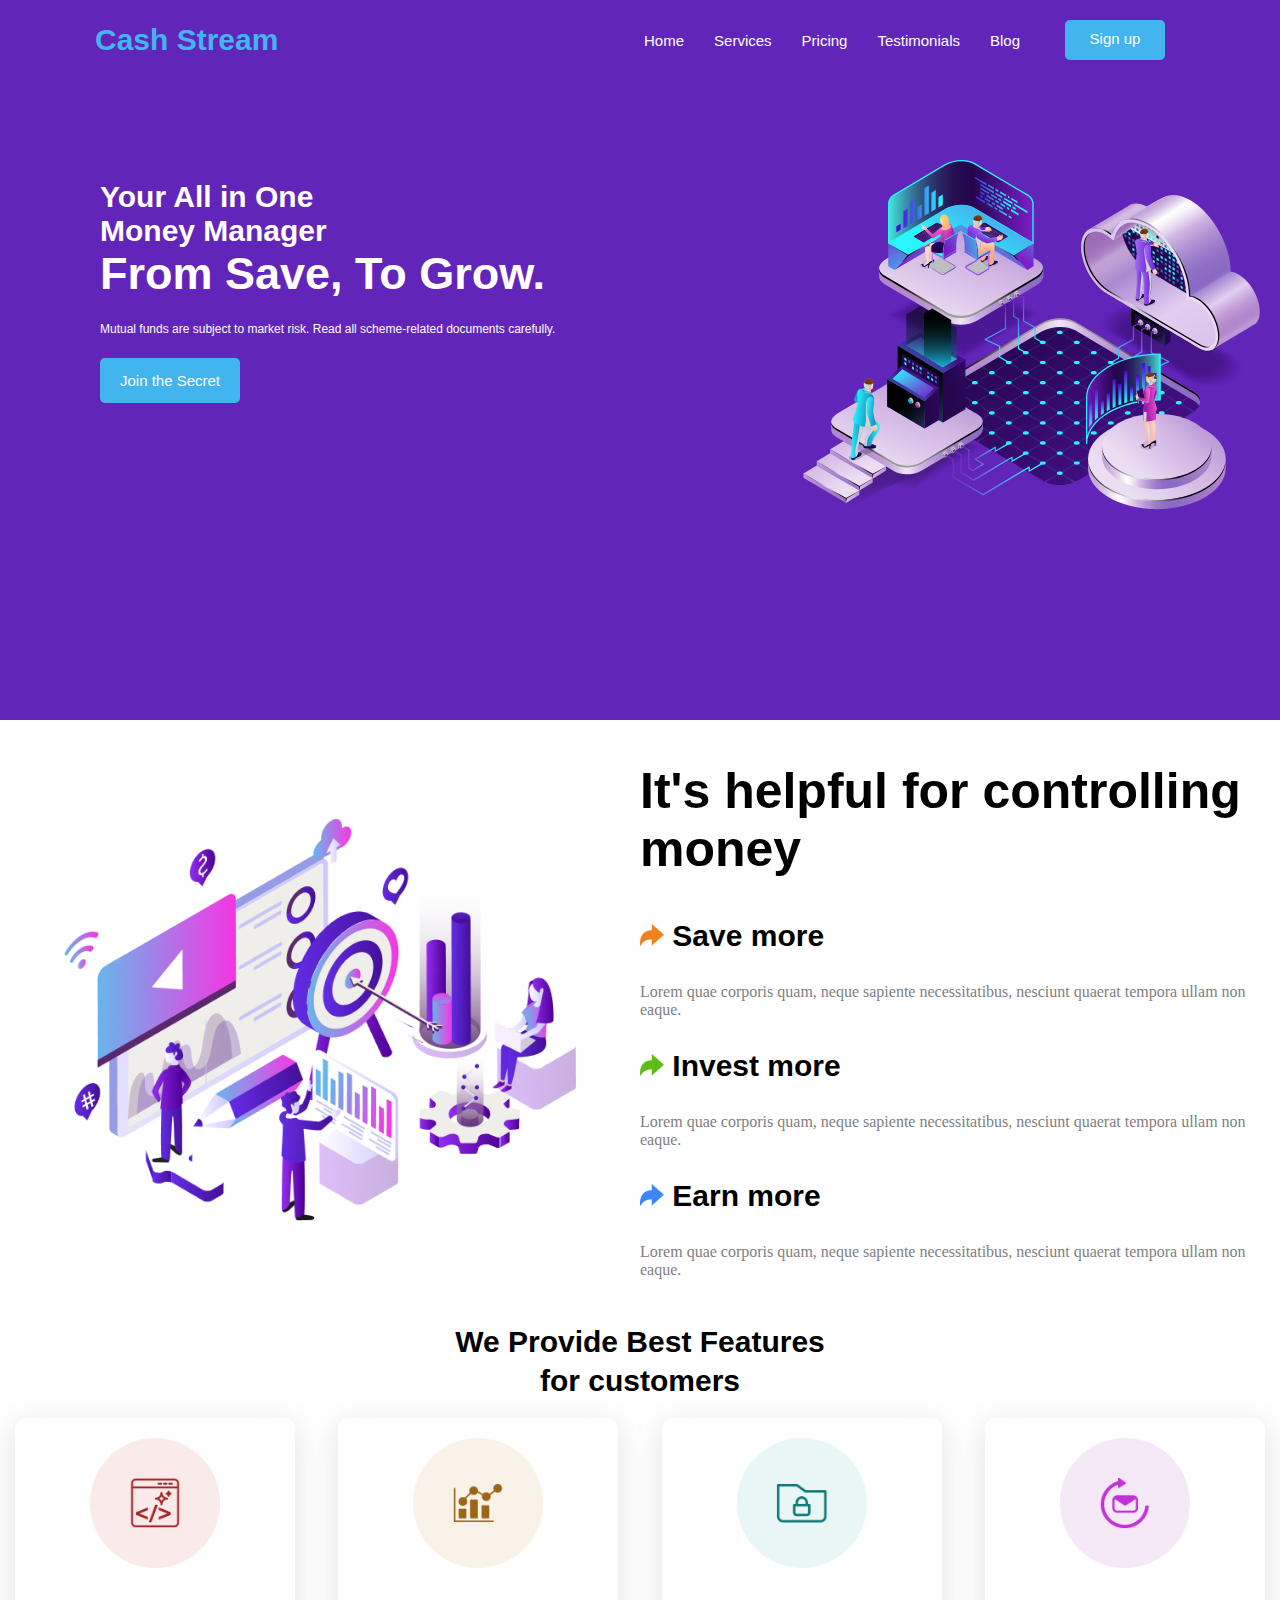
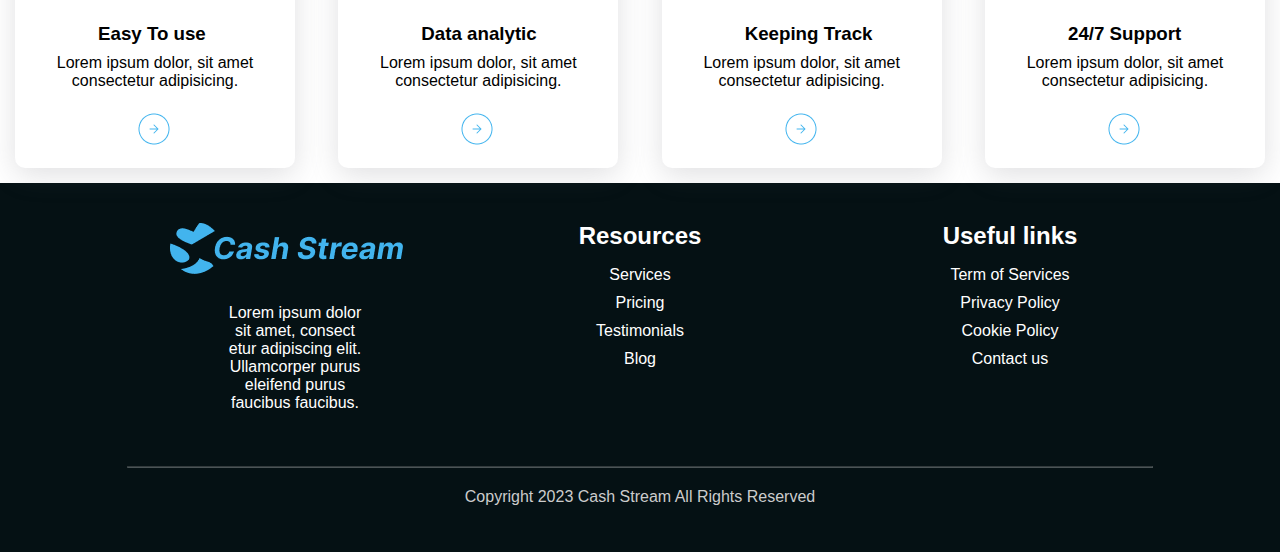
<file: client/index.html>
<!DOCTYPE html>
<html>

<head>
  <link rel="stylesheet" type="text/css" href="styles.css">
  <meta charset="UTF-8">
  <meta name="viewport" content="width=device-width, initial-scale=1.0">
  <title>Cash Stream</title>
</head>

<body>
  <header>
    <h1 class="cash-stream">Cash Stream</h1>
    <nav class="desktop-nav">
      <a href="#">Home</a>
      <a href="#">Services</a>
      <a href="#">Pricing</a>
      <a href="#">Testimonials</a>
      <a href="#">Blog</a>
      <a href="#" class="signup">Sign up</a>
    </nav>
    <img onclick="toggleNav()" src="images\Rectangle 79.svg" class="hamBurger-icon" alt="">
  </header>
  <div class="menu disabled" id="disabled">
    <nav class="mobile-nav">
      <a href="#">Home</a>
      <a href="#">Services</a>
      <a href="#">Pricing</a>
      <a href="#">Testimonials</a>
      <a href="#">Blog</a>
      <a href="#" class="signup">Sign up</a>
    </nav>
  </div>
  <div class="box1">

    <div class="content">
      <div class="tagline">
        <h3 class="tagline1">Your All in One</h3>
        <h3 class="tagline1">Money Manager</h3>
      </div>
      <div class="heading-below">
        <h2 class="tagline2">From Save, To Grow.</h2>
        <p class="tagline-description">Mutual funds are subject to market risk. Read all scheme-related documents carefully.
        </p>
        <a href="#" class="join">Join the Secret</a>
      </div>
    </div>
    <div class="image-container">
      <img src="images\Group 396.svg" class="Group-396" alt="Group 396">
    </div>
  </div>
  <div class="box-2-1">
        <div class="image-box1" id="desktop">
        <img src="images/Group.png" alt="" class="img-box1"   />
      </div>
  
      <div class="image-box2">
        <h2 class="title-section-2">It's helpful for controlling money</h2>

        <h3 class="heading-section-2">
          <img src="images/Vector1.png" alt="">
          
          Save more
        </h3 >
        <p class="section-des-2">
          Lorem quae corporis quam, neque sapiente necessitatibus, nesciunt
          quaerat tempora ullam non eaque.
        </p>
        
        <h3 class="heading-section-2">
          <img src="images/Vector2.png" alt="">
          Invest more
        </h3>
        <p class="section-des-2">
          Lorem quae corporis quam, neque sapiente necessitatibus, nesciunt
          quaerat tempora ullam non eaque.
        </p>
        
        <h3 class="heading-section-2">
          <img src="images/Vector3.png" alt="">
          Earn more
        </h3>
        <p class="section-des-2">
          Lorem quae corporis quam, neque sapiente necessitatibus, nesciunt
          quaerat tempora ullam non eaque.
        </p>
      </div>
      <div class="image-box1" id="mobile">
        <img src="images/Group.png" alt="" class="img-box1"   />
      </div>
    </div>
  <div class="box3">
    <h2 class="Features-heading">
      We Provide Best Features </h2>
    <h2 class="Features-heading">for customers
    </h2>
    <div class="box3_1">
      <div class="rectangle1">
        <div class="rec-img">
          <img src="images\Group 411.jpg">
        </div>
        <img class="card-hover" src="images/Rectangle 61.png" alt="card-hover">
        <h3 class="rec-title">Easy To use</h3>
        <p class="rec-dec">Lorem ipsum dolor, sit amet consectetur adipisicing.</p>
        <img  class="arrow-rec" src="images/Group 10.png" alt="Group9">

      </div>
      <div class="rectangle2">
        <div class="rec-img">
          <img src="images\Group 412.jpg">
        </div>
        <img class="card-hover" src="images/Rectangle 61.png" alt="card-hover">
        <h3 class="rec-title">Data analytic</h3>
        <p class="rec-dec">Lorem ipsum dolor, sit amet consectetur adipisicing.</p>
        <img class="arrow-rec" src="images/Group 10.png" alt="Group9">

      </div>
      <div class="rectangle3">
        <div class="rec-img">
          <img src="images\Group 413.jpg">
        </div>
        <img class="card-hover" src="images/Rectangle 61.png" alt="card-hover">
        <h3 class="rec-title">Keeping Track</h3>
        <p class="rec-dec">Lorem ipsum dolor, sit amet consectetur adipisicing.</p>
        <img class="arrow-rec" src="images/Group 10.png" alt="Group9">

      </div>
      <div class="rectangle4">
        <div class="rec-img">
          <img src="images\Group 414.jpg" alt="Group9">
        </div>
        <img class="card-hover" src="images/Rectangle 61.png" alt="card-hover">
        <h3 class="rec-title">24/7 Support</h3>
        <p class="rec-dec">Lorem ipsum dolor, sit amet consectetur adipisicing.</p>
        <img class="arrow-rec" src="images/Group 10.png" alt="Group9">

      </div>
    </div> 
  </div>
<footer>
  <div class="container-1">
    <div class=" container-2">
    <div class="sec-CashStream">
      <img src="images/Group 369.png" class="mono" />

      <p class="footer-para">
        Lorem ipsum dolor sit amet, consect etur adipiscing elit.
        Ullamcorper purus eleifend purus faucibus faucibus.
      </p>
      <ul class=" footer-social">
        <li>
          <a href="#"><i class="fa-brands fa-facebook"></i></a>
          <a href="#"><i class="fa-brands fa-instagram"></i></a>
          <a href="#"><i class="fa-brands fa-twitter"></i></a>
          <a href="#"><i class="fa-brands fa-youtube"></i></a>
          <a href="#"><i class="fa-brands fa-linkedin"></i></a>
        </li>
      </ul>
    </div>
    <div class="sec-resources">
    <h2 class="footer-heading">Resources</h2>
    <ul >
      <li>Services</li>
      <li>Pricing</li>
      <li>Testimonials</li>
      <li>Blog</li>
    </ul>
    </div>
    <div class="sec-usefull-links">
    <h2 class="footer-heading">Useful links</h2>
    <ul>
      <li  ><a class="link-colour-footer" href="#">Term of Services</a></li>
      <li  ><a class="link-colour-footer"href="#">Privacy Policy</a></li>
      <li  ><a class="link-colour-footer" href="#">Cookie Policy</a></li>
      <li  ><a class="link-colour-footer "href="#">Contact us</a></li>
    </ul>
  </div>
</div > 
<hr class="footer-line">
<div class=" copyright-text" >
    <p>Copyright 2023 Cash Stream All Rights Reserved</p>
  </div>
  </div>
</footer>
<script src="script.js"></script>
</body>

</html>
</file>
<file: client/styles.css>
html,
body {
  margin: 0;
  padding: 0;
}

header {
  background-color: #6225ba;
  color: #fff;
  top: 0;
  height: 80px;
  width: 100%;
  position: sticky;
  display: flex;
  z-index: 100;
  justify-content: space-between;
  align-items: center;
}

.box1 {
  display: flex;
  flex-wrap: wrap;
  justify-content: space-between;
  align-items: flex-start;
  max-width: 100%;
  margin: 0 auto;
  padding: 20px;
  height: 600px;
  background-color: #6225ba;
}

.cash-stream {
  font-size: 30px;
  align-self: auto;
  font-family: sans-serif;
  margin: 20px;
  width: 230px;
  margin-left: 95px;
  color: #42b4ee;
}

nav {
  font-size: 15px;
  display: flex;
  align-items: center;
  font-family: sans-serif;
  margin-right: 100px;
}

nav a {
  text-decoration: none;
  color: #fff;
  background-color: transparent;
  padding: 10px 15px;
  border-radius: 5px;
  transition: background-color 0.3s ease, color 0.3s ease,
    border-bottom 0.3s ease;
}

nav a:hover {
  color: #42b4ee;
  background-color: transparent;
  border-bottom: 2px solid #42b4ee;
}

.tagline {
  margin-right: 20px;
}

.tagline2 {
  margin: 0;
  color: white;
  font-weight: bold;
  font-size: 45px;
}

.content {
  flex: 1;
  padding-right: 20px;
  font-family: sans-serif;
  margin: 80px;
}

.tagline1 {
  color: white;
  font-weight: bold;
  margin: 0px;
  font-size: 30px;
}

.tagline-description {
  margin: 20px 0;
  color: #fff;
  font-size: 12px;
  line-height: 1.5;
}

.signup {
  display: flex;
  text-decoration: none;
  color: #fff;
  background-color: #42b4ee;
  padding: 10px 20px;
  border-radius: 5px;
  height: 20px;
  font-family: sans-serif;
  width: 60px;
  margin-left: 30px;
  justify-content: center;
  margin-right: 15px;
  transition: background-color 0.3s ease, color 0.3s ease,
    border-bottom 0.3s ease;
}

.signup:hover {
  background-color: #aa7df0;
  color: white;
}
.join {
  display: flex;
  text-decoration: none;
  color: #fff;
  background-color: #42b4ee;
  border-radius: 5px;
  height: 45px;
  font-size: 15px;
  font-family: sans-serif;
  width: 140px;
  text-align: center;
  justify-content: center;
  margin-right: 15px;
  transition: background-color 0.3s ease, color 0.3s ease,
    border-bottom 0.3s ease;
  align-items: center;
}
.join:hover {
  background-color: #aa7df0;
  color: white;
}
.image-container {
  flex: 1;
  max-width: 50%;
  text-align: right;
}

.Features-heading {
  display: flex;
  margin: 5px;
  justify-content: center;
  font-family: sans-serif;
  font-size: 30px;
}
.box2 {
  height: 700px;
  width: 100%;
  background-color: white;
  font-family: sans-serif;
  margin-top: 120px;
}
.box2imgbox {
  width: 40%;
}
.box2_img {
  height: 350px;
  width: 420px;
}

.Group-396 {
  height: 350px;
  margin-top: 60px;
}

.box3_1 {
  display: flex;
  flex-wrap: wrap;
  justify-content: space-between;
  font-family: sans-serif;
  text-align: center;
  margin: auto;
}
.rectangle2 {
  margin: 15px;
  position: relative;
  width: 280px;
  box-shadow: rgba(100, 100, 111, 0.2) 0px 7px 29px 0px;
  border-radius: 10px;
  min-height: 350px;
  min-width: 225px;
}
.rectangle1 {
  margin: 15px;
  width: 280px;
  position: relative;
  box-shadow: rgba(100, 100, 111, 0.2) 0px 7px 29px 0px;
  border-radius: 10px;
  min-height: 350px;
  min-width: 225px;
}
.rectangle1:hover {
  color: white;
}
.rectangle2:hover {
  color: white;
}
.rectangle3:hover {
  color: white;
}
.rectangle4:hover {
  color: white;
}
.rectangle1:hover .arrow-rec {
  filter: grayscale(100%) brightness(100%);
}
.rectangle2:hover .arrow-rec {
  filter: grayscale(100%) brightness(100%);
}
.rectangle3:hover .arrow-rec {
  filter: grayscale(100%) brightness(100%);
}
.rectangle4:hover .arrow-rec {
  filter: grayscale(100%) brightness(100%);
}

.rectangle3 {
  margin: 15px;
  width: 280px;
  box-shadow: rgba(100, 100, 111, 0.2) 0px 7px 29px 0px;
  border-radius: 10px;
  position: relative;
  min-height: 350px;
  min-width: 225px;
}
.rectangle4 {
  margin: 15px;
  width: 280px;
  box-shadow: rgba(100, 100, 111, 0.2) 0px 7px 29px 0px;
  border-radius: 10px;
  position: relative;
  min-height: 350px;
  min-width: 225px;
}
.rec-img {
  width: 100%;
  height: 130px;
  display: flex;
  justify-content: center;
  margin-top: 20px;
}
.rec-title {
  text-align: center;
  position: absolute;
  margin-top: 55px;
  top: 150px;
  left: 83px;
}
.arrow-rec {
  position: absolute;
  right: 125px;
  top: 295px;
}

.card-hover {
  height: 175px;
  width: 100%;
  position: relative;
  bottom: -25px;
  opacity: 0;
}

.rectangle1:hover .card-hover {
  animation: fadeInFromNone 0.7s ease-in;
  opacity: 100%;
}
.rectangle2:hover .card-hover {
  animation: fadeInFromNone 0.7s ease-in;
  opacity: 100%;
}
.rectangle3:hover .card-hover {
  animation: fadeInFromNone 0.7s ease-in;
  opacity: 100%;
}
.rectangle4:hover .card-hover {
  animation: fadeInFromNone 0.7s ease-in;
  opacity: 100%;
}

@keyframes fadeInFromNone {
  0% {
    opacity: 0;
  }
  100% {
    opacity: 1;
  }
}
.rec-dec {
  position: absolute;
  top: 220px;
}

.box-2-1 {
  height: 600px;
  width: 100%;
  display: flex;
  flex-wrap: wrap;
}
.image-box1 {
  height: 100%;
  display: flex;
  width: 50%;
  justify-content: center;
  align-items: center;
}
.img-box1 {
  width: 80%;
}
.image-box2 {
  height: 400px;
  width: 50%;
}
.title-section-2 {
  font-weight: 600;
  font-family: sans-serif;
  font-size: 50px;
}
.heading-section-2 {
  font-family: sans-serif;
  font-size: 30px;
}
.section-des-2 {
  color: grey;
}
.box3 {
  height: fit-content;
  width: 100%;
}

footer {
  background-color: #051114;
  color: #fff;
  padding: 30px 0;
  text-align: center;
  font-family: sans-serif;
}

.container {
  display: flex;
  justify-content: space-between;
  flex-wrap: wrap;
  gap: 20px;
  max-width: 1200px;
  margin: 0 auto;
  padding: 0 20px;
}

.sec {
  flex: 1;
  text-align: right;
}

.footer-heading {
  font-size: 24px;
  margin-top: 9px;
  margin-bottom: 10px;
  color: #fff;
}

ul {
  list-style-type: none;
  padding: 0;
}

li {
  margin-bottom: 10px;
}

form {
  display: flex;
  align-items: center;
}

i.far.fa-envelope {
  font-size: 20px;
  margin-right: 10px;
  color: #fff;
}

input[type="email"] {
  width: 100%;
  padding: 10px;
  border: none;
  margin-right: 10px;
}

button[type="submit"] {
  background-color: #007bff;
  color: #fff;
  padding: 10px 20px;
  border-radius: 5px;
  cursor: pointer;
}

ul.footer-social li a {
  color: #fff;
  margin-right: 10px;
}

.copyright-text {
  text-align: center;
  margin-top: 20px;
  color: #ccc;
}
.footer-social {
  margin-left: 50px;
  margin-top: 20px;
}
.sec-CashStream {
  width: 200px;
}
.res-list {
  display: flex;
}
.sec-resources {
  width: 200px;
}
.sec-usefull-links {
  width: 200px;
}
.sec-news-letter {
  width: 200px;
}
.copyright-text {
  width: 100%;
}
.container-2 {
  display: flex;
  flex-wrap: wrap;
  justify-content: space-evenly;
}
.footer-line {
  width: 80%;
  margin: auto;
  opacity: 0.3;
}
.link-colour-footer {
  color: #fff;
  text-decoration: none;
}
.mono {
  margin: 10px 0px;
}
.footer-para {
  margin-left: 50px;
}
.hamBurger-icon {
  display: none;
}
.mobile-nav {
  display: none;
}
#mobile{
  display: none;
}

@media screen and (max-width: 480px) {
 #desktop{
  display: none;
 }
 #mobile{
  display: block;
 }
  .desktop-nav {
    display: none;
  }
  .cash-stream {
    font-size: 20px;
    font-family: sans-serif;
    margin: 20px;
    color: #42b4ee;
  }
  .hamBurger-icon {
    display: initial;
    height: 50px;
    margin: 10px;
  }
  .menu {
    height: 100vh;
    width: 100%;
    position: absolute;
    z-index: 10;
    background-color: black;
    opacity: 0.8;
  }

  .mobile-nav {
    font-size: 30px;
    display: flex;
    align-items: center;
    font-family: sans-serif;
    margin-right: 100px;
    flex-direction: column;
    width: 100%;
    margin-top: 110px;
  }
  .signup {
    width: 125px;
    height: 35px;
  }
  .disabled {
    display: none;
  }
  .tagline1 {
    font-size: 20px;
  }
  .tagline2 {
    font-size: 30px;
  }
  .tagline-description {
    font-size: 15px;
  }
  .Group-396 {
    height: 230px;
  }
  .join{
    margin: 0px auto;
    width: 180px;
    font-weight: 600;
  }
  .box1 {
    height: fit-content;
    display: block;
  }
  .content {
    flex: 0;
    display: flex;
    font-family: sans-serif;
    margin: 0px;
    flex-direction: column;
    margin-left: 15px;
    width: 90%;
    margin-top: 35px;
  }
  .title-section-2{
    font-size: 20px;
  }
  .box-2-1{
    height: fit-content;
    width: 90%;
    justify-content: center;
  }
  .img-box1 {
    width: 250px;
  }
  .image-box2 {
    height: fit-content;
    width: 90%;
    margin-left: 40px;
  }
  .box3_1{
    justify-content: center;
  }
  
  .sec-usefull-links,.sec-CashStream,.sec-resources{
  text-align: left;
  } 
  .footer-para{
    text-align: left;
  }
  .sec-CashStream{
    position: relative;
    right: 50px;
  }
  
}
</file>
